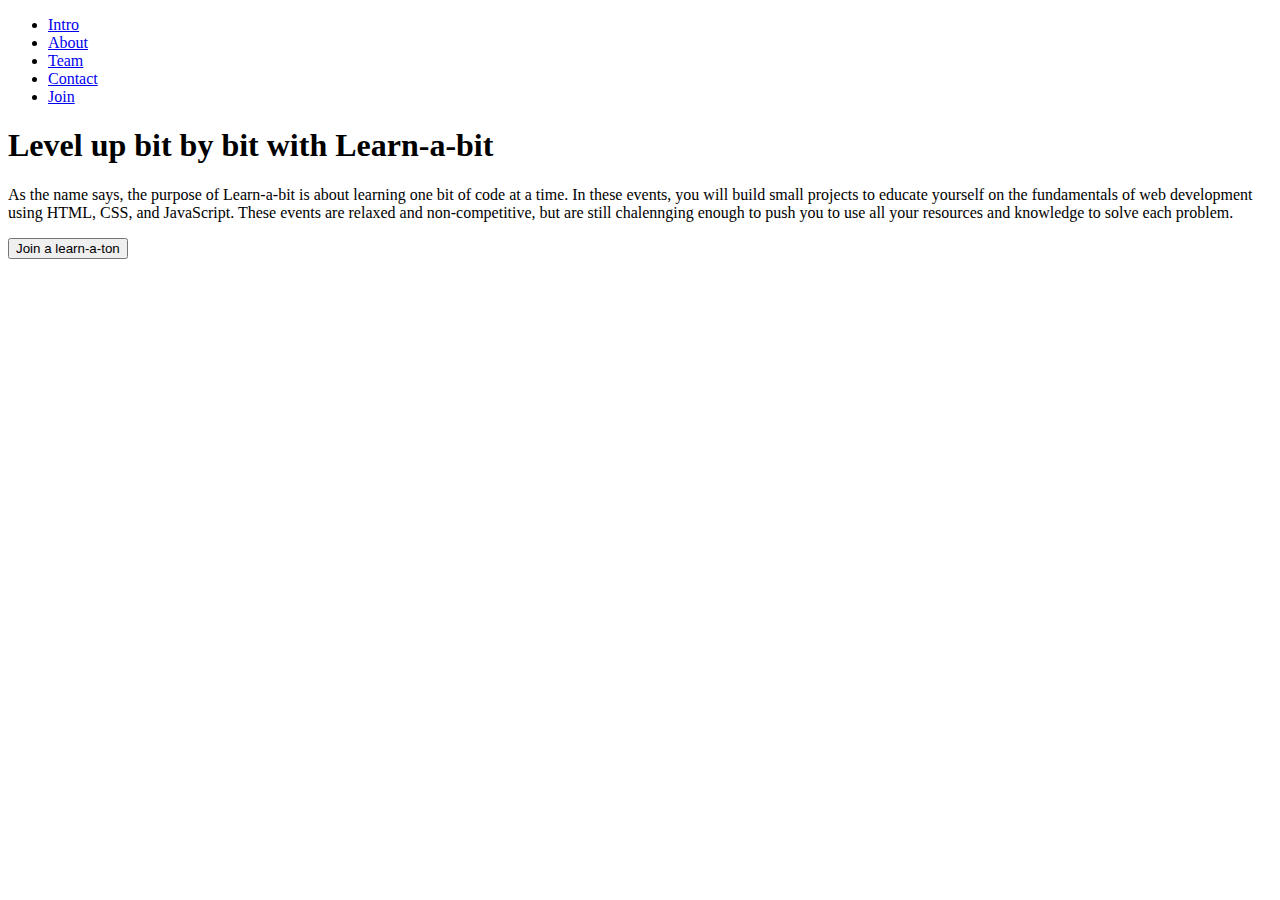
<file: Challenge01/index.html>
<!DOCTYPE html>
<html lang="en">
  <head>
    <meta charset="UTF-8" />
    <meta http-equiv="X-UA-Compatible" content="IE=edge" />
    <meta name="viewport" content="width=device-width, initial-scale=1.0" />
    <title>Mintbean Learn-a-bit Challenge 01 - Header</title>
  </head>

  <body>
    <header class="head">
      <nav>
        <ul>
          <li> <a href="#">Intro</a> </li>
          <li> <a href="#">About</a> </li>
          <li> <a href="#">Team</a> </li>
          <li> <a href="#">Contact</a> </li>
          <li> <a href="#">Join</a> </li>
        </ul>
      </nav>
      <section>
        <h1>
          Level up bit by bit with Learn-a-bit
        </h1>
        <p>
          As the name says, the purpose of
          Learn-a-bit is about learning one bit
          of code at a time. In these events,
          you will build small projects to
          educate yourself on the fundamentals
          of web development using HTML, CSS,
          and JavaScript. These events are
          relaxed and non-competitive, but are
          still chalennging enough to push you
          to use all your resources and
          knowledge to solve each problem.
        </p>
        <button>
          Join a learn-a-ton
        </button>
      </section>
    </header>
  </body>
</html>
</file>
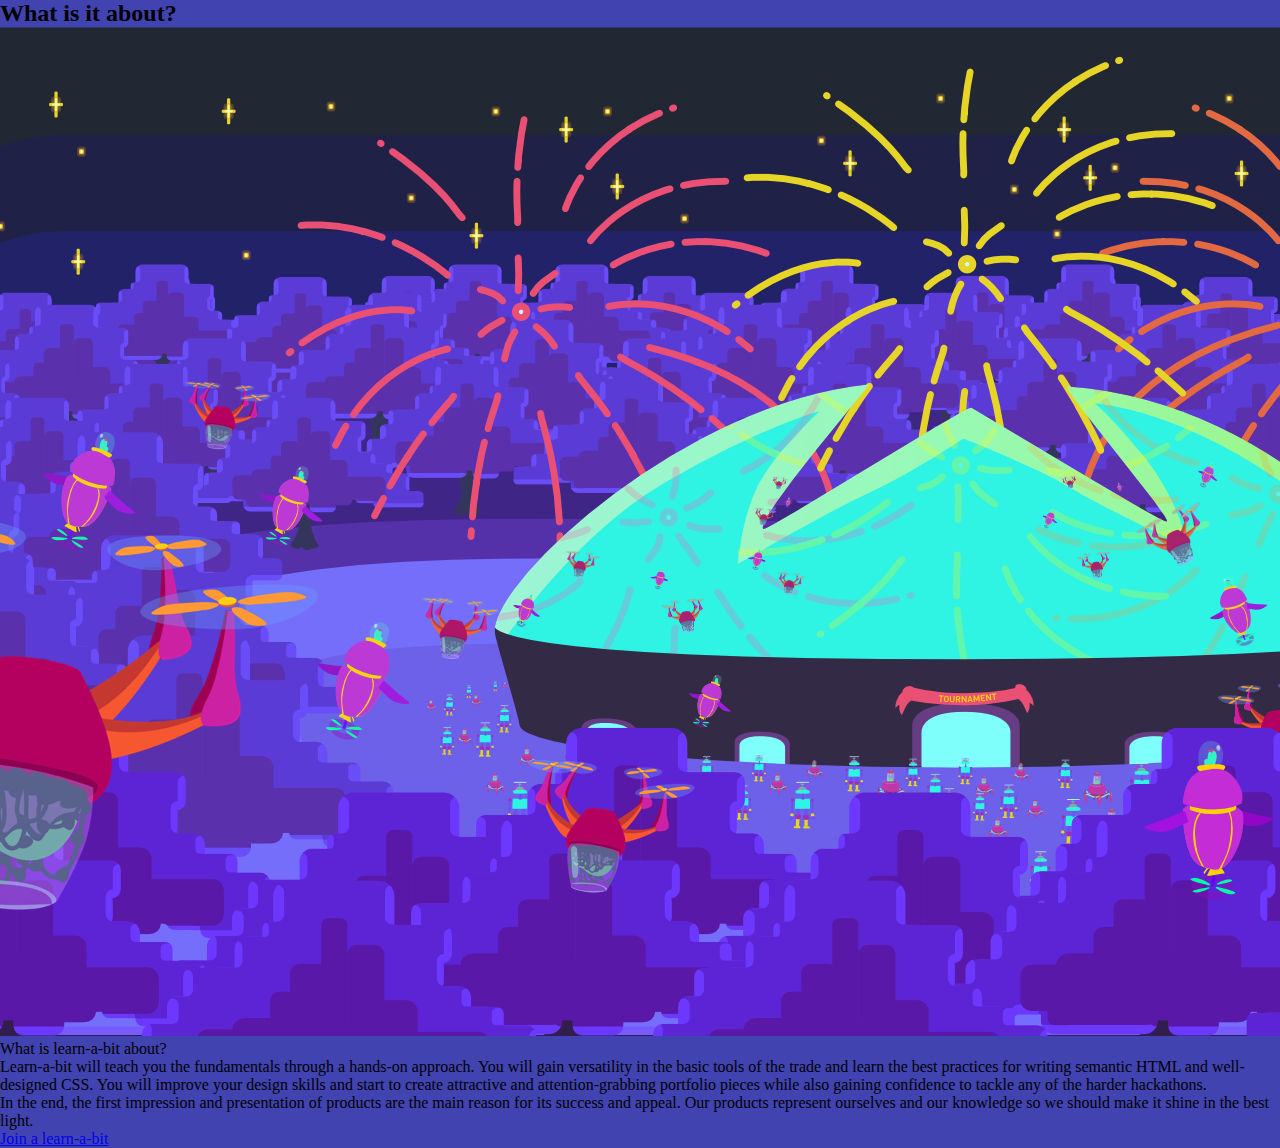
<file: Challenges/Challenge02/index.html>
<!DOCTYPE html>
<html lang="en">
  <head>
    <meta charset="UTF-8" />
    <meta http-equiv="X-UA-Compatible" content="IE=edge" />
    <meta name="viewport" content="width=device-width, initial-scale=1.0" />
    <link rel="stylesheet" href="styles/style.css">
    <title>Mintbean Learn-a-bit Challenge 02 - Card</title>
  </head>

  <body>
    <section class="about">
      <h2 class="about-title">What is it about?</h2>
  
      <article>
        <img src="images/mintbean-dome.png" class="about-img">
        <header class="about-header">What is learn-a-bit about?</header>
    
        <p class="about-text">
          Learn-a-bit will teach you the fundamentals through a hands-on approach. You
          will gain versatility in the basic tools of the trade and learn the best
          practices for writing semantic HTML and well-designed CSS. You will improve
          your design skills and start to create attractive and attention-grabbing
          portfolio pieces while also gaining confidence to tackle any of the harder
          hackathons. 
        </p>
        
        <p class="about-text">
          In the end, the first impression and presentation of products
          are the main reason for its success and appeal. Our products represent
          ourselves and our knowledge so we should make it shine in the best light.
        </p>
    
        <a href="#" class="join-button">Join a learn-a-bit</a>
      </article>
    </section>
  </body>
</html>
</file>
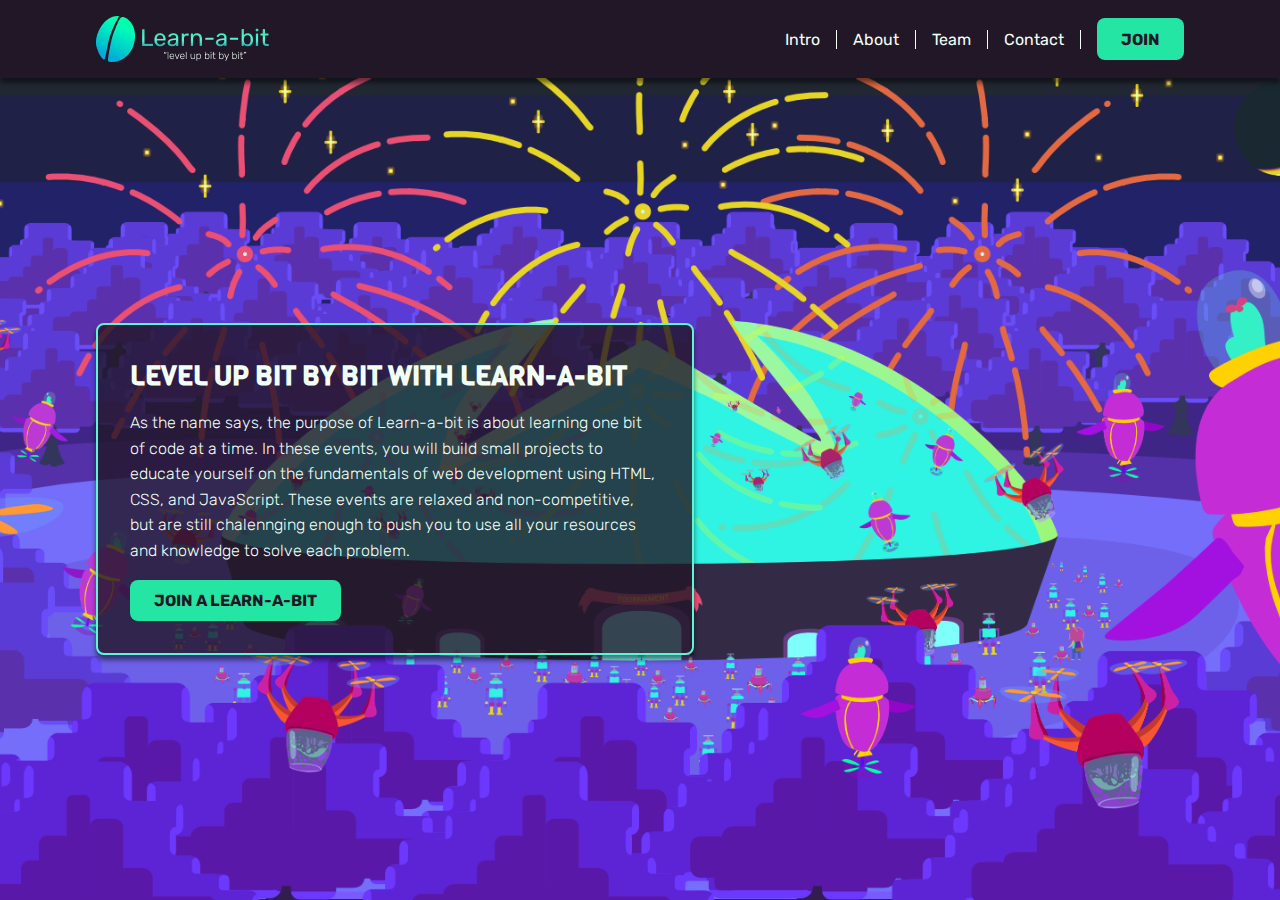
<file: Solutions/Challenge01/index.html>
<!DOCTYPE html>
<html lang="en">
  <head>
    <meta charset="UTF-8" />
    <meta http-equiv="X-UA-Compatible" content="IE=edge" />
    <meta name="viewport" content="width=device-width, initial-scale=1.0" />
    <title>
      Mintbean Learn-a-bit Challenge 01 - Header by Emsad Ahmetašević
    </title>

    <link rel="preconnect" href="https://fonts.gstatic.com" />
    <link
      href="https://fonts.googleapis.com/css2?family=Rubik:wght@400;700&family=Viga&display=swap"
      rel="stylesheet"
    />

    <link rel="stylesheet" href="./css/style.css" />
  </head>

  <body>
    <header class="header">
      <nav class="nav">
        <div class="container">
          <img
            class="logo"
            src="./images/learnabit-logo.png"
            alt="learn-a-bit logo"
          />
          <div class="hamburger">&#9776;</div>
          <ul class="nav__list">
            <li class="nav__item">
              <a class="nav__link" href="#">Intro</a>
            </li>
            <li class="nav__item">
              <a class="nav__link" href="#">About</a>
            </li>
            <li class="nav__item">
              <a class="nav__link" href="#">Team</a>
            </li>
            <li class="nav__item">
              <a class="nav__link" href="#">Contact</a>
            </li>
            <li class="nav__item">
              <a class="nav__link button" href="#">Join</a>
            </li>
          </ul>
        </div>
      </nav>

      <div class="container">
        <section class="hero">
          <article class="card">
            <h1 class="card__title">Level up bit by bit with Learn-a-bit</h1>
            <p class="card__text">
              As the name says, the purpose of Learn-a-bit is about learning one
              bit of code at a time. In these events, you will build small
              projects to educate yourself on the fundamentals of web
              development using HTML, CSS, and JavaScript. These events are
              relaxed and non-competitive, but are still chalennging enough to
              push you to use all your resources and knowledge to solve each
              problem.
            </p>
            <a class="button" href="">Join a learn-a-bit</a>
          </article>
        </section>
      </div>
    </header>
  </body>
</html>
</file>
<file: Challenges/Challenge02/styles/style.css>
* {
  margin: 0;
  padding: 0;
}

:root {
  --MB-off-white: #F1FFF6;
  --MB-dark-mint: #24E5A3;
  --MB-light-mint: #5EF4D6;
  --MB-purple: #4143B1;
  --MB-black: #221727;
}

.about {
  background-color: var(--MB-purple);
}
</file>
<file: Solutions/Challenge01/css/style.css>
:root {
  --main-bg-color: #4143b1;
  --second-bg-color: #221727;
  --second-bg-color-t: rgba(34, 23, 39, 0.8);
  --highlight-color: #5ef4d6;
  --highlight2-color: #24e5a3;
  --w-color: #f1fff6;
}

*,
*::before,
*::after {
  margin: 0;
  padding: 0;
  box-sizing: border-box;
}

body {
  min-height: 100vh;
  font-family: 'Rubik', sans-serif;
  color: var(--w-color);
}

a,
ul,
li {
  color: currentColor;
  text-decoration: none;
  list-style: none;
}

img {
  display: block;
  height: 100%;
}

.header {
  display: flex;
  flex-direction: column;
  min-height: 100vh;
  background: var(--main-bg-color) url(../images/mintbean-dome.png) no-repeat
    center / cover;
}

.container {
  position: relative;
  display: flex;
  flex-direction: column;
  flex: 1;
  width: 90%;
  height: 100%;
  margin: 0 auto;
}

.nav .container {
  gap: 2rem;
}

.nav {
  position: sticky;
  top: 0;
  left: 0;
  z-index: 99;
  width: 100%;
  padding: 1rem 0;
  background-color: var(--second-bg-color);
  box-shadow: 0px 5px 5px rgba(0, 0, 0, 0.5);
}

.logo {
  align-self: flex-start;
}

.hamburger {
  position: absolute;
  right: 0;
  top: 5px;
  font-size: 2rem;
  color: var(--highlight-color);
}

.nav__list {
  display: none;
  flex-direction: column;
  gap: 1rem;
  text-align: center;
}

.nav__link:hover {
  color: var(--highlight2-color);
}

.button {
  display: block;
  padding: 0.7rem 1.5rem;
  border-radius: 0.5rem;
  color: var(--second-bg-color);
  text-align: center;
  text-transform: uppercase;
  font-weight: bold;
  background-color: var(--highlight2-color);
}

.button:hover {
  color: var(--second-bg-color);
  background-color: var(--highlight-color);
}

.hero {
  display: flex;
  flex-direction: column;
  flex: 1;
  justify-content: center;
  padding: 2rem 0;
}

.card {
  padding: 2rem;
  background-color: var(--second-bg-color-t);
  border: 2px solid var(--highlight-color);
  border-radius: 0.5rem;
  box-shadow: 0px 5px 5px rgba(0, 0, 0, 0.5);
}

.card__title {
  font-family: 'Viga', sans-serif;
  font-size: 1.7rem;
  text-transform: uppercase;
}

.card__text {
  padding: 1rem 0;
  font-weight: 100;
  line-height: 1.6rem;
}

@media screen and (min-width: 768px) {
  .hamburger {
    display: none;
  }

  .button {
    display: inline-block;
  }

  .container {
    width: 85%;
  }

  .nav .container {
    flex-direction: row;
    justify-content: space-between;
  }

  .nav__list {
    display: flex;
    flex-direction: row;
    justify-content: space-between;
    align-items: center;
  }

  .nav__item:not(:last-child) {
    padding-right: 1rem;
    border-right: 1px solid currentColor;
  }

  .card {
    width: 55%;
  }
}
</file>
